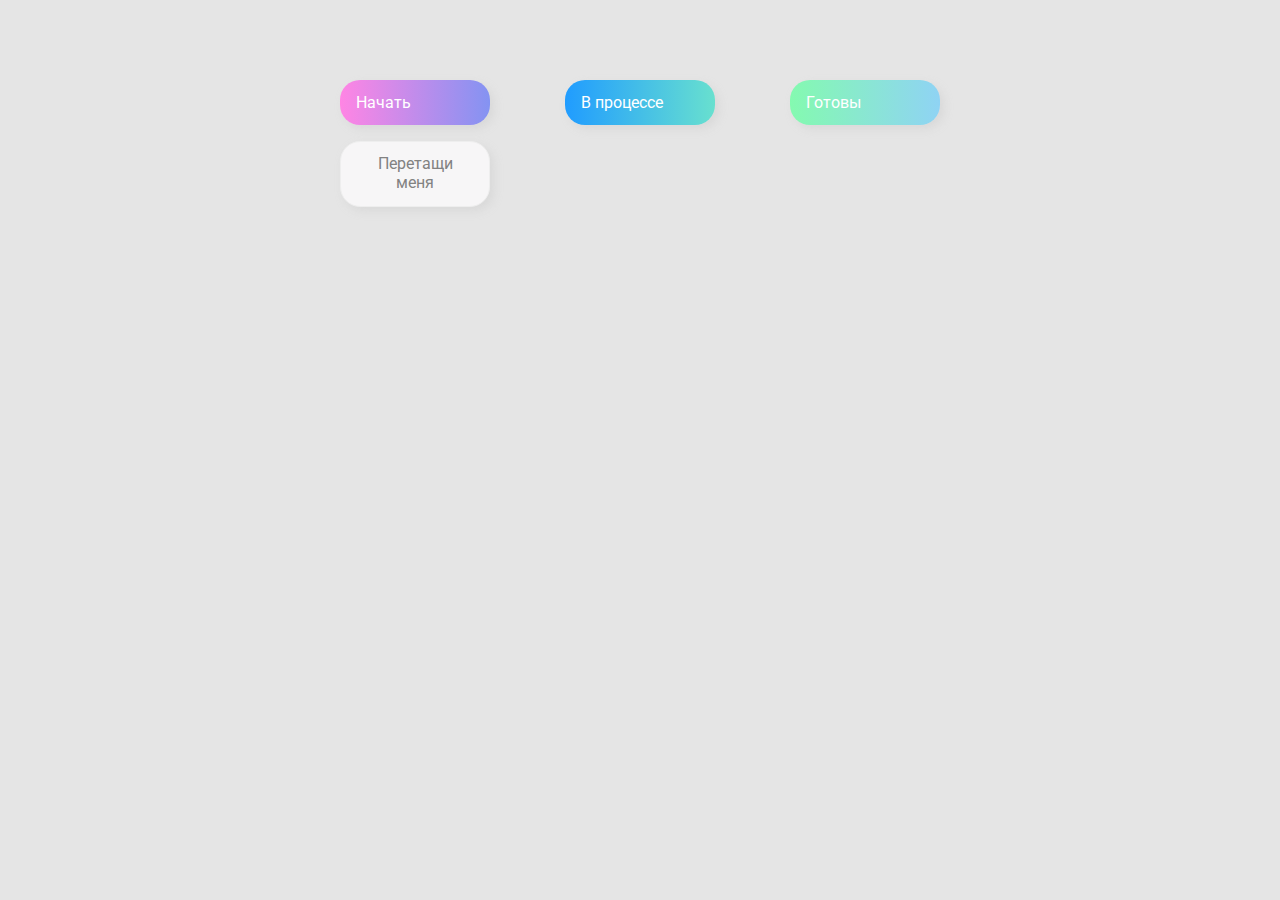
<file: 02-drag-n-drop-sources/index.html>
<!DOCTYPE html>
<html lang="en">
<head>
  <meta charset="UTF-8" />
  <meta name="viewport" content="width=device-width, initial-scale=1.0" />
  <link rel="stylesheet" href="styles.css" />
  <title>Drag & Drop | Проект 2</title>
</head>
<body>
<div>
  <div class="row">
    <div class="col-header start">Начать</div>
    <div class="col-header progress">В процессе</div>
    <div class="col-header done">Готовы</div>
  </div>

  <div class="row">
    <div class="placeholder">
      <div class="item" draggable="true">Перетащи меня</div>
    </div>
    <div class="placeholder"></div>
    <div class="placeholder"></div>
  </div>

</div>
<script src="app.js"></script>
</body>
</html>
</file>
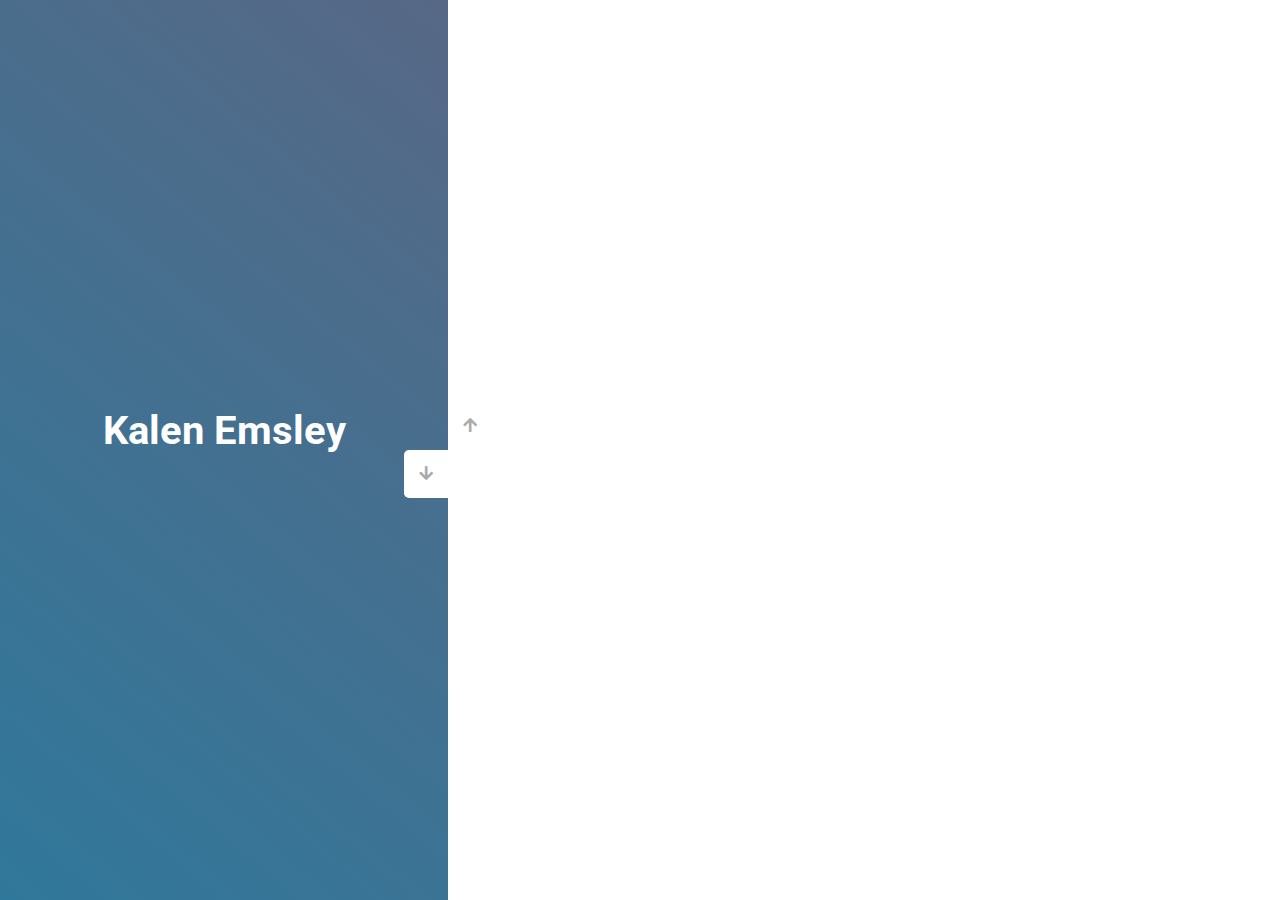
<file: 03-slider-sources/index.html>
<!DOCTYPE html>
<html lang="en">
<head>
  <meta charset="UTF-8" />
  <meta name="viewport" content="width=device-width, initial-scale=1.0" />
  <link
    rel="stylesheet"
    href="https://cdnjs.cloudflare.com/ajax/libs/font-awesome/5.15.1/css/all.min.css"
  />
  <link rel="stylesheet" href="style.css" />
  <title>Слайдер | Проект 3</title>
</head>
<body>
<div class="container">
  <div class="sidebar">
    <div style="background: linear-gradient(229.99deg, #001e51 -26%, #015d90 145%);">
      <h1>Nick Fewings</p>
    </div>
    <div style="background: linear-gradient(215.32deg, #c1c8e5 -1%, #ffb081 124%);">
      <h1>Massimiliano Morosinotto</p>
    </div>
    <div style="background: linear-gradient(221.87deg, #6dacd9 1%, #6dacd9 128%);">
      <h1>Timur Kozmenko</p>
    </div>
    <div style="background: linear-gradient(220.16deg, #5a6784 -8%, #217ea3 138%);">
      <h1>Kalen Emsley</p>
    </div>
  </div>
  <div class="main-slide">
    <div
      style="
            background-image: url('https://images.unsplash.com/photo-1465310477141-6fb93167a273?ixid=MnwxMjA3fDB8MHxwaG90by1wYWdlfHx8fGVufDB8fHx8&ixlib=rb-1.2.1&auto=format&fit=crop&w=2070&q=80');
          "
    ></div>
    <div
      style="
            background-image: url('https://images.unsplash.com/photo-1571487826720-0e675e1e8f52?ixid=MnwxMjA3fDB8MHxwaG90by1wYWdlfHx8fGVufDB8fHx8&ixlib=rb-1.2.1&auto=format&fit=crop&w=2070&q=80');
          "
    ></div>
    <div
      style="
            background-image: url('https://images.unsplash.com/photo-1632046813055-eaef29c779f8?ixid=MnwxMjA3fDB8MHxwaG90by1wYWdlfHx8fGVufDB8fHx8&ixlib=rb-1.2.1&auto=format&fit=crop&w=2071&q=80');
          "
    ></div>
    <div
      style="
            background-image: url('https://images.unsplash.com/photo-1612556195129-70da5c630809?ixid=MnwxMjA3fDB8MHxwaG90by1wYWdlfHx8fGVufDB8fHx8&ixlib=rb-1.2.1&auto=format&fit=crop&w=2071&q=80');
          "
    ></div>
  </div>
  <div class="controls">
    <button class="down-button">
      <i class="fas fa-arrow-down"></i>
    </button>
    <button class="up-button">
      <i class="fas fa-arrow-up"></i>
    </button>
  </div>
</div>
<script src="app.js"></script>
</body>
</html>
</file>
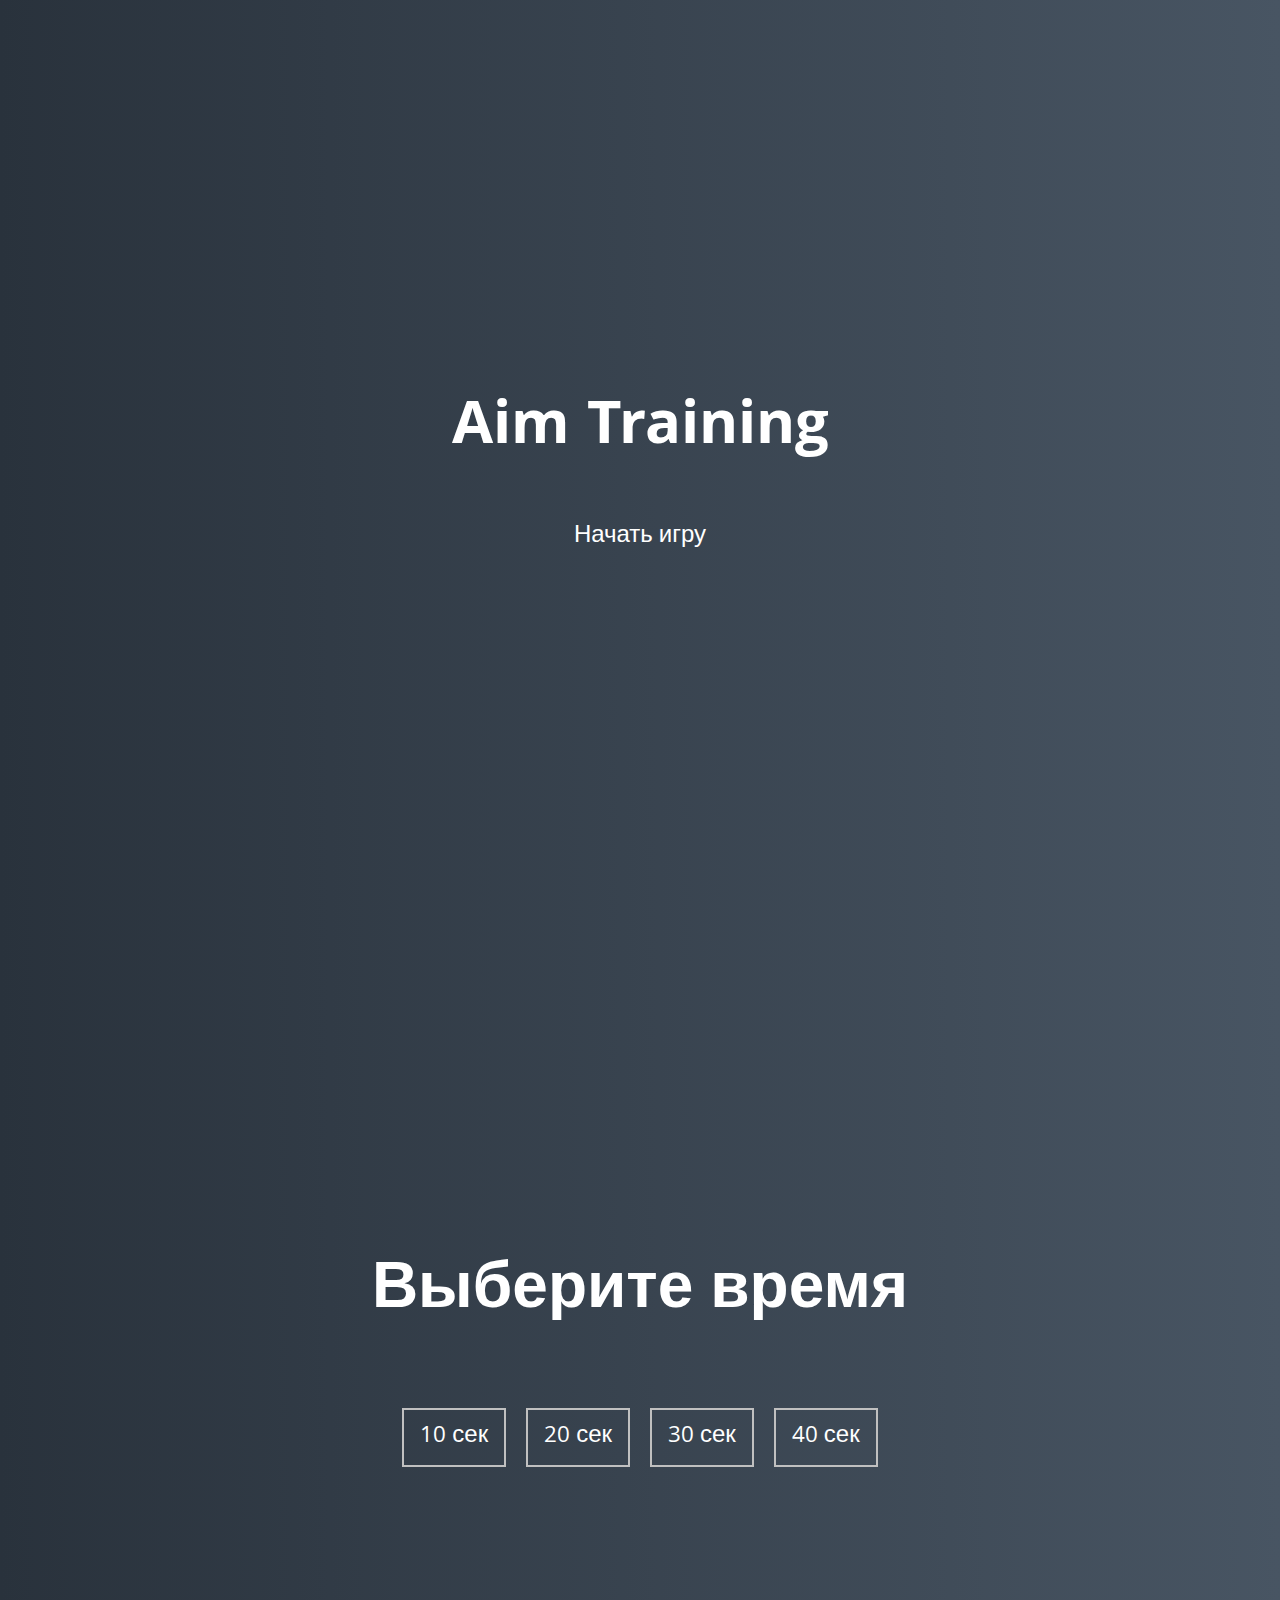
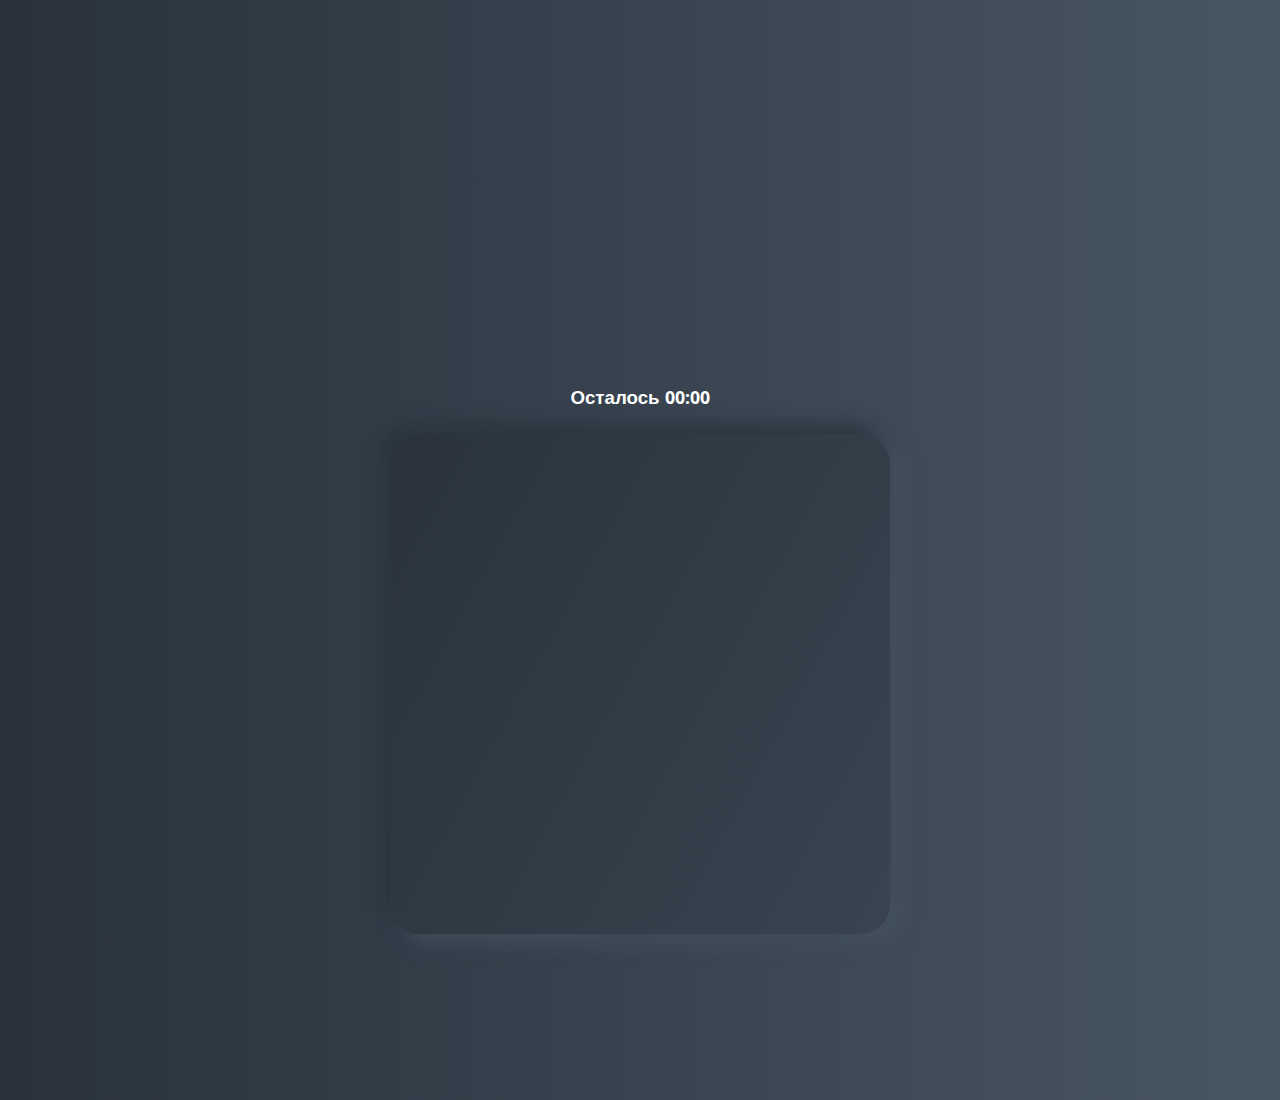
<file: 05-aim-game-sources/index.html>
<!DOCTYPE html>
<html lang="en">
  <head>
    <meta charset="UTF-8" />
    <meta name="viewport" content="width=device-width, initial-scale=1.0" />
    <link rel="stylesheet" href="styles.css" />
    <title>Aim Training | Проект 5</title>
  </head>
  <body>
    <div class="screen">
      <h1>Aim Training</h1>
      <a href="#" class="start" id="start">Начать игру</a>
    </div>

    <div class="screen">
      <h1>Выберите время</h1>
      <ul class="time-list" id="time-list">
        <li>
          <button class="time-btn" data-time="10">
            10 сек
          </button>
        </li>
        <li>
          <button class="time-btn" data-time="20">
            20 сек
          </button>
        </li>
        <li>
          <button class="time-btn" data-time="30">
            30 сек
          </button>
        </li>
        <li>
          <button class="time-btn" data-time="40">
            40 сек
          </button>
        </li>
      </ul>
    </div>

    <div class="screen">
      <h3>Осталось <span id="time">00:00</span></h3>
      <div class="board" id="board"></div>
    </div>

    <script src="app.js"></script>
  </body>
</html>
</file>
<file: 02-drag-n-drop-sources/styles.css>
@import url('https://fonts.googleapis.com/css?family=Roboto&display=swap');

* {
  box-sizing: border-box;
}

body {
  font-family: 'Roboto', sans-serif;
  background-color: #e5e5e5;
  display: flex;
  padding-top: 5rem;
  justify-content: center;
  overflow: hidden;
  margin: 0;
}

.row {
  display: flex;
  width: 600px;
  justify-content: space-between;
  margin-bottom: 1rem;
}

.col-header {
  width: 150px;
  box-shadow: 4px 4px 9px rgba(198, 198, 198, 0.36);
  border-radius: 20px;
  padding: 0.8rem 1rem;
  color: #fff;
}

.item {
  width: 150px;
  height: 66px;
  border: 1px solid #eee;
  box-shadow: 4px 4px 9px rgba(198, 198, 198, 0.36);
  border-radius: 20px;
  background: #f7f6f7;
  padding: 0.8rem 1rem;
  color: #828282;
  text-align: center;
  cursor: grab;
}

.item:active {
  cursor: grabbing;
}

.placeholder {
  width: 150px;
  height: 66px;
}

.start {
  background: linear-gradient(90deg, #ff85e4 0%, #229efd 179.25%);
}

.progress {
  background: linear-gradient(90deg, #209cff 0%, #68e0cf 100%);
}

.done {
  background: linear-gradient(90deg, #84fab0 0%, #8fd3f4 100%);
}

.hold {
  color: #ffffff;
  background-color: #ff85e4;
  border-color: #ff85e4;
}

.hide {
  display: none;
}

.hovered {
  background-color: rgba(198, 198, 198, 0.36);
  border-radius: 20px;
}
</file>
<file: 03-slider-sources/style.css>
@import url('https://fonts.googleapis.com/css?family=Roboto&display=swap');

* {
  box-sizing: border-box;
  margin: 0;
  padding: 0;
}

body {
  font-family: 'Roboto', sans-serif;
  height: 100vh;
}

.container {
  position: relative;
  overflow: hidden;
  width: 100vw;
  height: 100vh;
}

.sidebar {
  height: 100%;
  width: 35%;
  position: absolute;
  top: 0;
  left: 0;
  transition: transform 0.5s ease-in-out;
}

.sidebar > div {
  height: 100%;
  width: 100%;
  display: flex;
  text-align: center;
  flex-direction: column;
  align-items: center;
  justify-content: center;
  color: #fff;
}

.sidebar h1 {
  font-size: 40px;
  margin-bottom: 10px;
  margin-top: -30px;
}

.main-slide {
  height: 100%;
  position: absolute;
  top: 0;
  left: 35%;
  width: 65%;
  transition: transform 0.5s ease-in-out;
}

.main-slide > div {
  background-repeat: no-repeat;
  background-size: cover;
  background-position: center center;
  height: 100%;
  width: 100%;
}

button {
  background-color: #fff;
  border: none;
  color: #aaa;
  cursor: pointer;
  font-size: 16px;
  padding: 15px;
}

button:hover {
  color: #222;
}

button:focus {
  outline: none;
}

.container .controls button {
  position: absolute;
  left: 35%;
  top: 50%;
  z-index: 100;
}

.container .controls .down-button {
  transform: translateX(-100%);
  border-top-left-radius: 5px;
  border-bottom-left-radius: 5px;
}

.container .controls .up-button {
  transform: translateY(-100%);
  border-top-right-radius: 5px;
  border-bottom-right-radius: 5px;
}
</file>
<file: 05-aim-game-sources/styles.css>
@import url('https://fonts.googleapis.com/css?family=Khula&display=swap');

* {
  box-sizing: border-box;
}

body {
  color: #fff;
  font-family: 'Khula', sans-serif;
  height: 100vh;
  overflow: hidden;
  margin: 0;
  text-align: center;
}

a {
  color: #fff;
  text-decoration: none;
}

a:hover {
  color: #16D9E3;
}

.start {
  font-size: 1.5rem;
}

h1 {
  line-height: 1.4;
  font-size: 4rem;
}

.screen {
  display: flex;
  flex-direction: column;
  align-items: center;
  justify-content: center;
  height: 100vh;
  width: 100vw;
  transition: margin 0.5s ease-out;
  background: linear-gradient(90deg, #29323C 0%, #485563 100%);
}

.screen.up {
  margin-top: -100vh;
}

.time-list {
  display: flex;
  flex-wrap: wrap;
  justify-content: center;
  list-style: none;
  padding: 0;
}

.time-list li {
  margin: 10px;
}

.time-btn {
  background-color: transparent;
  border: 2px solid #C0C0C0;
  color: #fff;
  cursor: pointer;
  font-family: inherit;
  padding: .5rem 1rem;
  font-size: 1.5rem;
}

.time-btn:hover {
  border: 2px solid #16D9E3;
  color: #16D9E3;
}

.hide {
  opacity: 0;
}

.primary {
  color: #16D9E3;
}

.board {
  display: flex;
  justify-content: center;
  align-items: center;
  position: relative;
  width: 500px;
  height: 500px;
  background: linear-gradient(118.38deg, #29323C -4.6%, #485563 200.44%);
  box-shadow: -8px -8px 20px #2A333D, 10px 7px 20px #475462;
  border-radius: 30px;
  overflow: hidden;
}

.circle {
  background: linear-gradient(90deg, #16D9E3 0%, #30C7EC 47%, #46AEF7 100%);
  position: absolute;
  border-radius: 50%;
  cursor: pointer;
}
</file>
